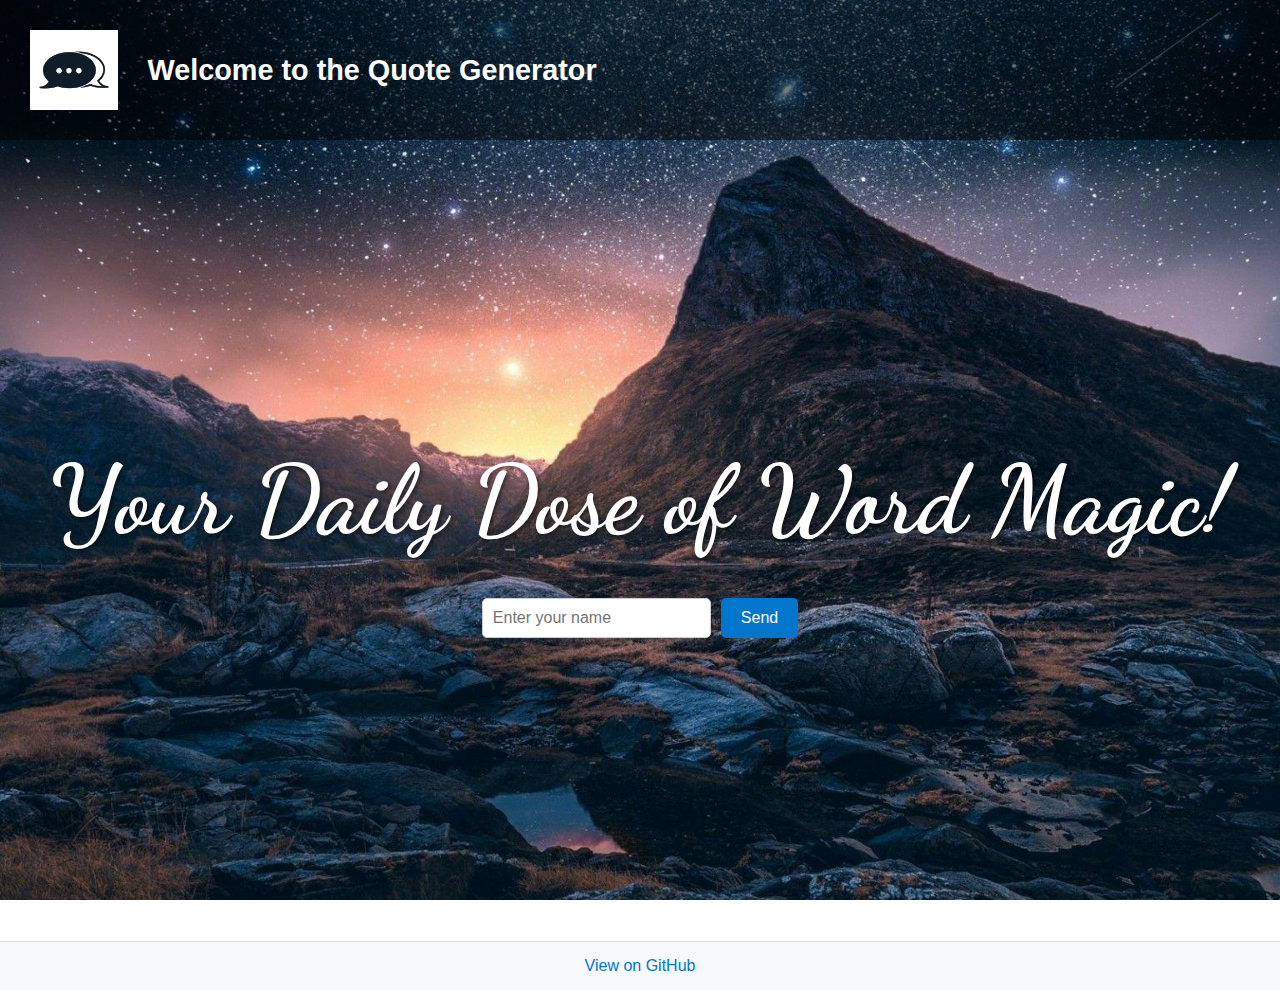
<file: index.html>
<!DOCTYPE html>
<html lang="en">
<head>
  <meta charset="UTF-8">
  <meta name="viewport" content="width=device-width, initial-scale=1.0">
  <title>Quote Generator - Home</title>
  <link rel="stylesheet" href="style.css">
   <link href="https://fonts.googleapis.com/css2?family=Dancing+Script:wght@400;600;700&display=swap" rel="stylesheet">
</head>
<body style="background: url('background pic.jpg') no-repeat center center fixed; background-size: cover;">

  <nav>
    <div class="logo-section">
      <span class="logo-text">
        <header>
          <img src="logopic.avif" alt="Logo" class="logo">
          <h1>Welcome to the Quote Generator</h1>
        </header>
      </span>
    </div>
  </nav>

  <main>
    <h1>Your Daily Dose of Word Magic!</h1>
    <form action="mood.html" method="GET">
      <input type="text" name="username" placeholder="Enter your name" required>
      <button type="submit">Send</button>
    </form>
  </main>

  <footer>
    <a href="https://github.com/GeethikaSM" target="_blank">View on GitHub</a>
  </footer>

</body>
</html>
</file>
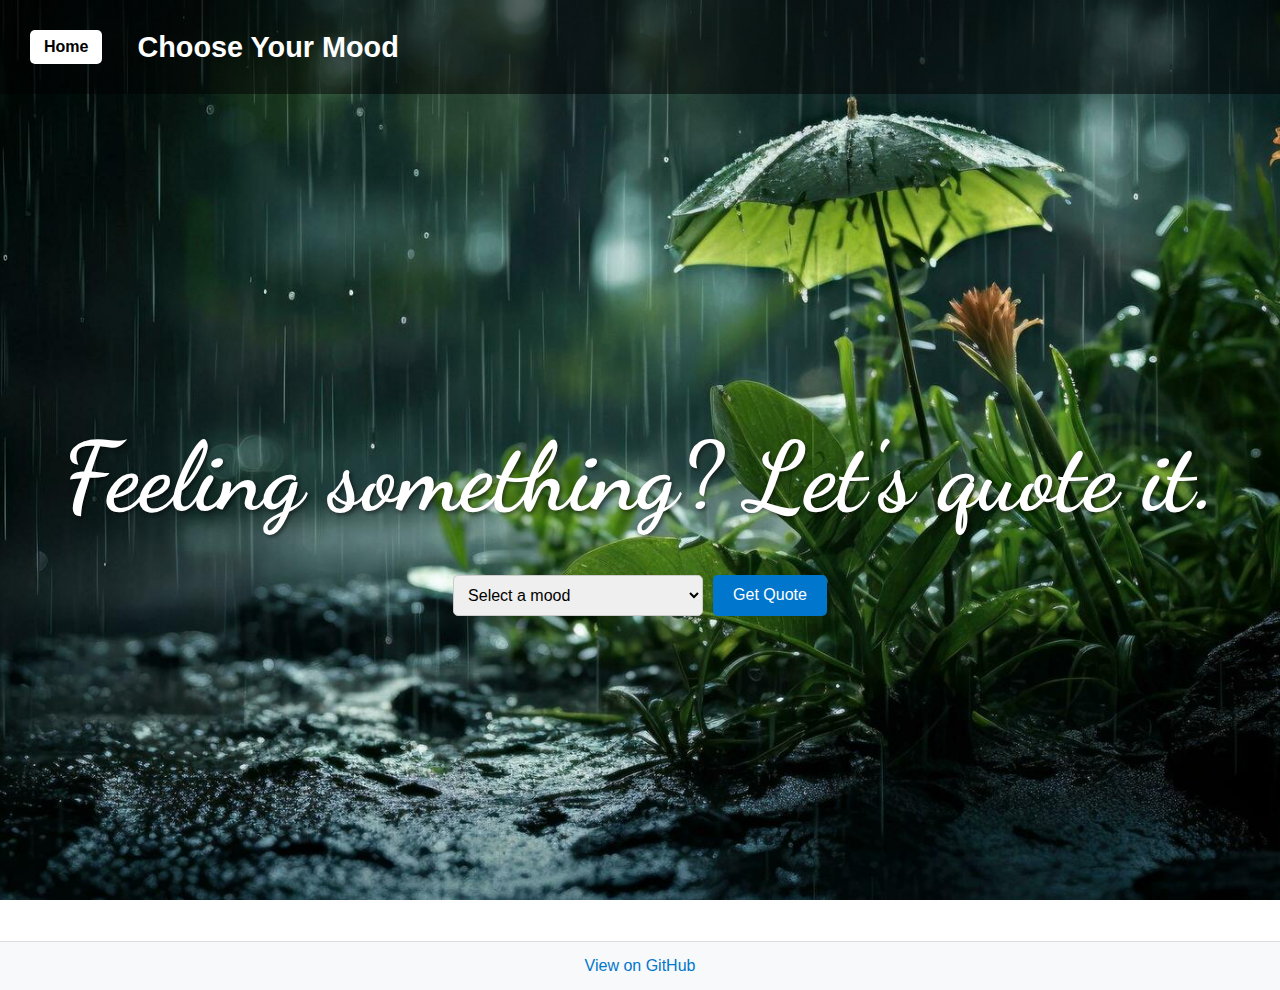
<file: mood.html>
<!DOCTYPE html>
<html lang="en">
<head>
  <meta charset="UTF-8">
  <meta name="viewport" content="width=device-width, initial-scale=1.0">
  <title>Select Mood</title>
  <link href="https://fonts.googleapis.com/css2?family=Dancing+Script:wght@400;600;700&display=swap" rel="stylesheet">
  <link rel="stylesheet" href="style.css">
</head>
<body style="background: url('rain bgp.jpeg') no-repeat center center fixed; background-size: cover;">
  <header>
    <a href="index.html" class="home-btn">Home</a>
    <h1>Choose Your Mood</h1>
  </header>

  <main>
    <h1>Feeling something? Let's quote it.</h1>
    <form action="quotes.html" method="GET">
      <select name="mood" required>
        <option value="">Select a mood</option>
        <option value="MotivationalandInspirational">Motivational and Inspirational</option>
        <option value="HumurousandLighthearted">Humurous and Lighthearted</option>
        <option value="RomanticandLoveFilled">romantic and love filled</option>
        <option value="ReflectiveandPhilosophical">reflective and philosophical</option>
        <option value="CalmingandPeaceful">calming and peaceful</option>
      </select>
      <button type="submit">Get Quote</button>
    </form>
  </main>

  <footer>
    <a href="https://github.com/GeethikaSM" target="_blank">View on GitHub</a>
  </footer>
</body>
</html>
</file>
<file: style.css>
/* Reset & general styles */
* {
  margin: 0;
  padding: 0;
  box-sizing: border-box;
}

body {
  font-family: "Segoe UI", Arial, sans-serif;
  display: flex;
  flex-direction: column;
  min-height: 110vh;
}

/* Header styles */
header {
  display: flex;
  align-items: center;
   background-image: linear-gradient(rgba(0, 0, 0, 0.5), rgba(0, 0, 0, 0.5));
    background-size: cover;
    background-position: center;
  color: white;
  padding: 30px 30px;
}

header .logo {
  height: 80px;
  margin-right: 15px;
}

header h1 {
  flex: 1;
  font-size: 1.8rem;
  margin-left: 15px;
}

.home-btn {
  background: white;
  color: #000000;
  padding: 8px 14px;
  border-radius: 5px;
  text-decoration: none;
  font-weight: bold;
  margin-right: 20px; 
  
}

.home-btn:hover {
  background: #a6b4bc;
}

/* Main content */
main {
  flex: 1;
  display: flex;
  flex-direction: column;
  align-items: center;
  justify-content: center;
  padding: 30px;
  text-align: center;
}

form {
  display: flex;
  flex-direction: row;
  gap: 10px;
}

input[type="text"], select {
  padding: 10px;
  font-size: 1rem;
  border-radius: 5px;
  border: 1px solid #ccc;
}

button {
  padding: 10px 20px;
  font-size: 1rem;
  background: #0077cc;
  color: white;
  border: none;
  border-radius: 5px;
  cursor: pointer;
}

button:hover {
  background: #005fa3;
}

/* Quote styles */
#quote {
  font-size: 4rem;
  margin-bottom: 20px;

  max-width: 600px;
  color:#f7f0f0;
}

#author {
  font-size: 2rem;
  color: #f7f0f0;
  margin-bottom: 20px;
}

main{
  flex: 1;
  display: flex;
 flex-direction: column;
 align-items: center;
 justify-content: center;
 padding:30px;
 text-align:center;
}
main h1{
  margin-bottom: 40px;
  
  font-size: 6rem;
  font-weight: bold;
  font-family: 'dancing script', cursive;
  color:#fff;
  text-shadow: 2px 2px 4px rgba(0, 0, 0, 0.5);
}

/* Footer styles */
footer {
  text-align: center;
  padding: 15px;
  background: #f8f9fa;
  border-top: 1px solid #ddd;
}

footer a {
  color: #0077cc;
  text-decoration: none;
}

footer a:hover {
  text-decoration: underline;
}

@media (max-width: 768px) {
  header {
    flex-direction: column;
    padding: 15px;
  }

  header .logo {
    height: 50px;
    margin: 10px 0;
  }

  header h1 {
    font-size: 1.3rem;
  }

  main h1 {
    font-size: 2.5rem;
  }

  form {
    flex-direction: column;
    gap: 12px;
    width: 100%;
  }

  input[type="text"], select, button {
    width: 90%;
    max-width: 300px;
  }

  #quote {
    font-size: 1.5rem;
  }

  #author {
    font-size: 1.2rem;
  }
}
</file>
